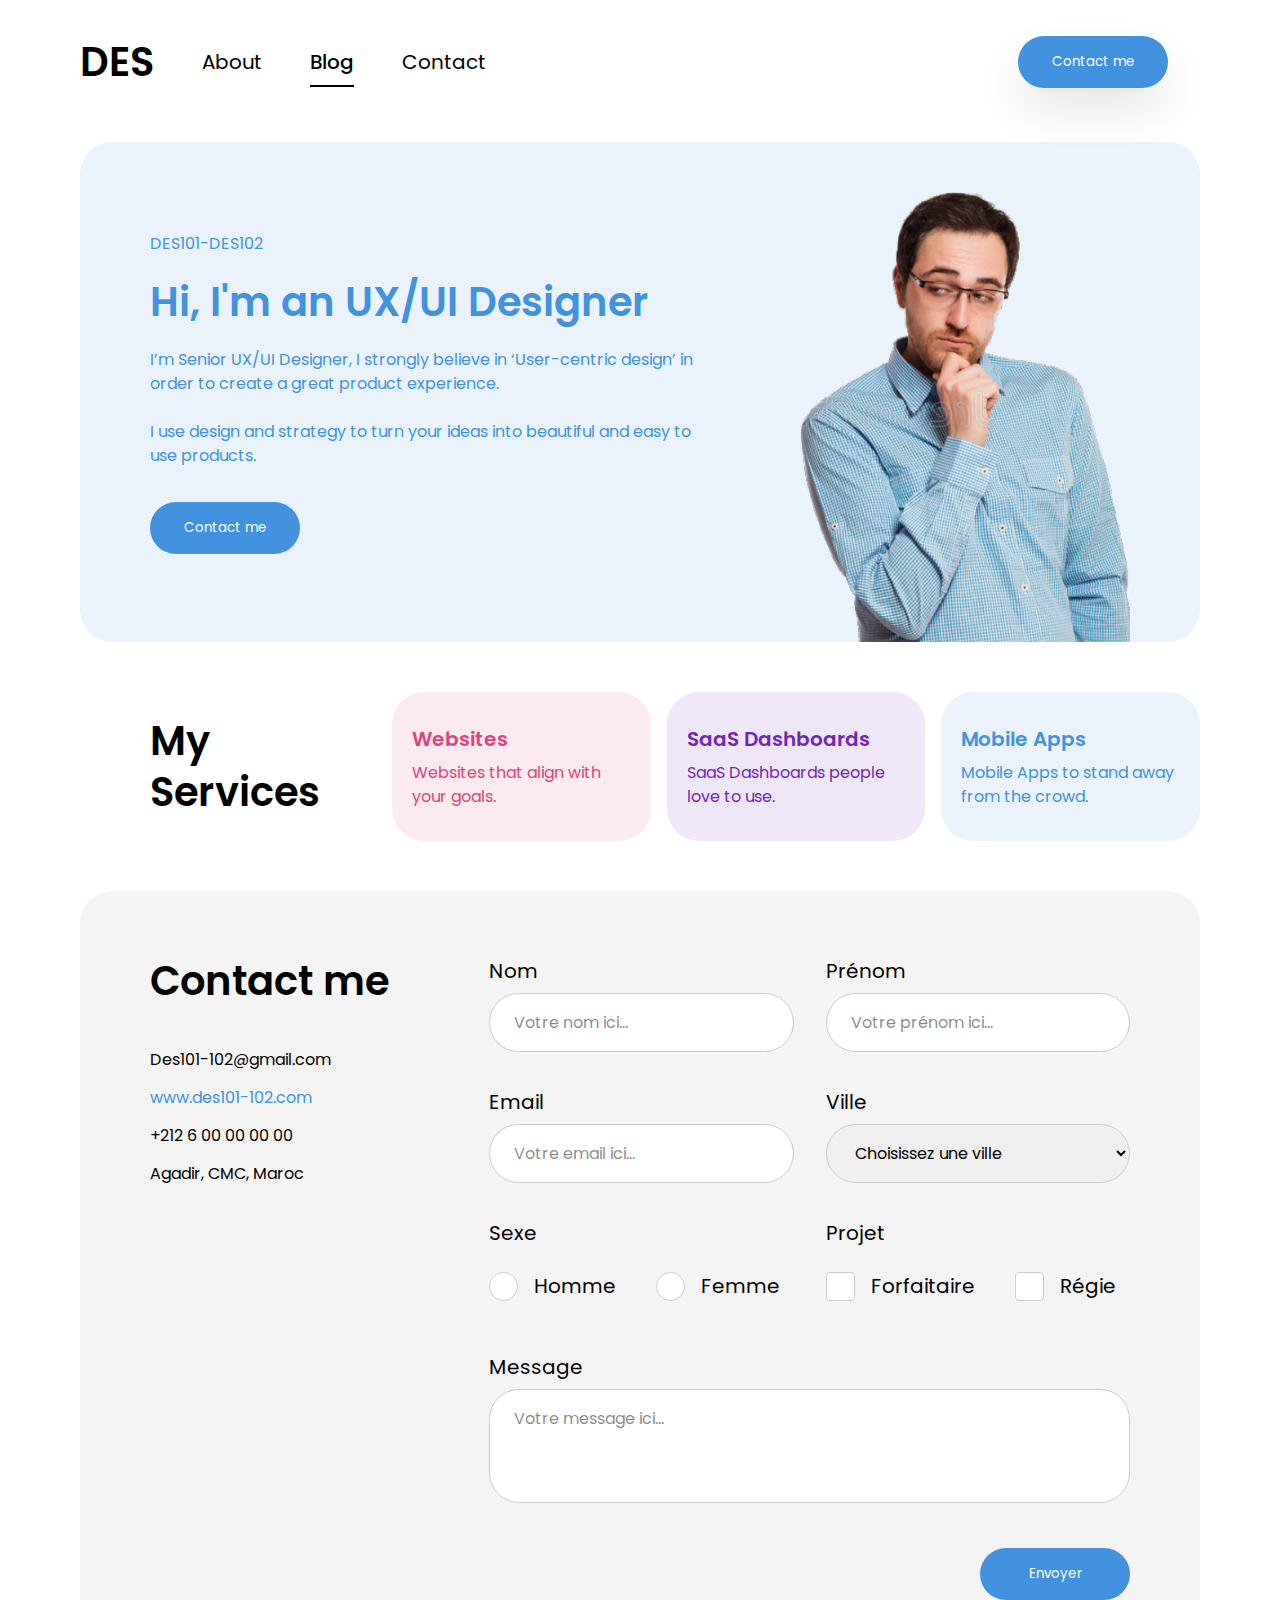
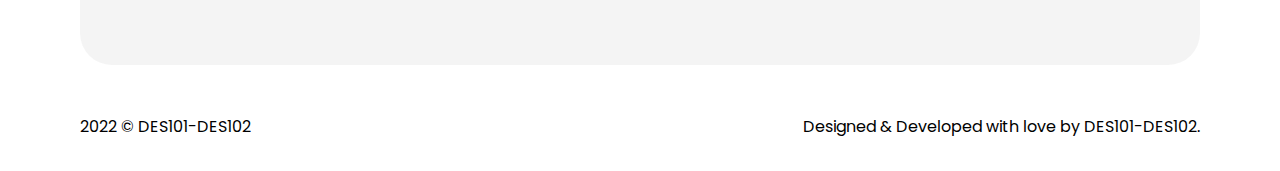
<file: index.html>
<!DOCTYPE html>
<html lang="en">
<head>
 <meta charset="UTF-8">
 <meta http-equiv="X-UA-Compatible" content="IE=edge">
 <meta name="viewport" content="width=device-width, initial-scale=1.0">
 <title>TP-HTML-CSS</title>
 <link rel="preconnect" href="https://fonts.googleapis.com">
<link rel="preconnect" href="https://fonts.gstatic.com" crossorigin>
<link href="https://fonts.googleapis.com/css2?family=Poppins:wght@400;500;600;700&display=swap" rel="stylesheet">

 <link rel="stylesheet" href="style.css">
</head>
<body>
 <input class="r10" type="radio" name="r" id="menu">
 <input class="r10" type="radio" name="r" id="close">

  <nav class="h-menu">
   <ul class="h-ul">
    <a href="#"><li class="no-s">About</li></a>
    <a href="index.html"><li class="selected">Blog</li></a>
    <a href="#contact"><li class="no-s">Contact</li></a>
   </ul>
   <label for="close"><svg class="close" width="30" height="30" viewBox="0 0 30 30" fill="none" xmlns="http://www.w3.org/2000/svg">
    <path d="M29.5834 3.35425L26.6459 0.416748L15 12.0626L3.35419 0.416748L0.416687 3.35425L12.0625 15.0001L0.416687 26.6459L3.35419 29.5834L15 17.9376L26.6459 29.5834L29.5834 26.6459L17.9375 15.0001L29.5834 3.35425Z" fill="white"/>
    </svg></label> 
  </nav>

 <header>
  <div class="s10">
  <span class="logo">DES</span>
  <nav class="header-p">
   <ul>
    <li class="n-active">About</li>
    <li class="active">Blog</li>
    <a href="#contact"><li class="n-active">Contact</li></a>
   </ul>
  </nav>
</div>
<div class="end-header">
  <a href="#contact"><button class="btn btn-shadow">Contact me</button></a>
  <label for="menu"><svg class="menu" width="35" height="26" viewBox="0 0 35 26" fill="none" xmlns="http://www.w3.org/2000/svg">
    <path d="M35 5.5V0.5H0V5.5H35ZM35 15.5V10.5H0V15.5H35ZM35 25.5V20.5H0V25.5H35Z" fill="black"/>
    </svg>
    </label>
</div>
 </header>

<section class="hero">
 <div class="h-txt">
  <span class="s1">DES101-DES102</span>
  <span class="H">Hi, I'm an UX/UI Designer</span>
  <p class="txt SH">I’m Senior UX/UI Designer, I strongly believe in ‘User-centric design’ in order to create a great product experience.<br><br>I use design and strategy to turn your ideas into beautiful and easy to use products.</p>
  <a href="#contact"><button class="btn">Contact me</button></a>
 </div>
 <div class="h-img">
  <img src="/ressources/zoomed-out.png" alt="person">
 </div>
</section>

<section class="services">
 <h1 class="h1-s">My Services</h1>

 <div class="services-liste">

  <div class="service wc">
   <span class="h3 w">Websites</span>
   <p class="txt w">Websites that align with your goals.</p>
  </div>

  <div class="service sc">
   <span class="h3 s">SaaS Dashboards</span>
   <p class="txt s">SaaS Dashboards people love to use.</p>
  </div>

  <div class="service mc">
   <span class="h3 m">Mobile Apps</span>
   <p class="txt m">Mobile Apps to stand away from the crowd.</p>
  </div>

 </div>

</section>

<section id="contact" class="contact">

 <div class="side1">
 <h1>Contact me</h1>

 <div class="additional-info">
 <span class="txt">Des101-102@gmail.com</span>
 <a class="txt link" href="https://www.des101-102.com">www.des101-102.com</a>
 <span class="txt">+212 6 00 00 00 00</span>
 <span class="txt">Agadir, CMC, Maroc</span>
</div>
</div>

<div class="side2">
 <form action="https://formsubmit.co/haraldvob@gmail.com" method="POST">
  <input type="hidden" name="_next" value="https://des101-102.netlify.app/thanks.html">
  <input type="hidden" name="_captcha" value="false">
<div class="inpt">
<label for="name">Nom</label>
<input type="text" name="name" id="name" placeholder="Votre nom ici..." required>
</div>

<div class="inpt">
<label for="prénom">Prénom</label>
<input type="text" name="name" id="prénom" placeholder="Votre prénom ici..." required>
</div>

<div class="inpt">
 <label for="email">Email</label>
 <input type="email" name="email" id="email" placeholder="Votre email ici..." required>
 </div>

 <div class="inpt">
  <label for="ville">Ville</label>
  <select name="ville" id="ville" required>
    <option value="Agadir">Choisissez une ville</option>
   <option value="Agadir">Agadir</option>
   <option value="Agadir">Casablanca</option>
   <option value="Agadir">Marrakech</option>
   <option value="Agadir">Tanger</option>
   <option value="Agadir">Rabat</option>
   <option value="Agadir">Autre</option>
  </select>
  </div>

  <div class="inpt">
   <span>Sexe</span>
   <div class="input">
    <div class="homme">
     <input class="rr" type="radio" name="r" id="sexe1" required>
     <label class="lb" for="sexe1">Homme</label>
     <label class="cercle" for="sexe1"></label>
    </div>
    <div class="femme">
     <input class="rr" type="radio" name="r" id="sexe2" required>
     <label class="lb" for="sexe2">Femme</label>
     <label class="cercle" for="sexe2"></label>
    </div>
   </div>
  </div>
 
  <div class="inpt">
   <span>Projet</span>
   <div class="input">
    <div class="forfaitaire">
     <input class="rr" type="checkbox" name="r" id="check1" >
     <label class="lb" for="check1">Forfaitaire</label>
     <label class="square" for="check1"></label>
    </div>
    <div class="regie">
     <input class="rr" type="checkbox" name="r" id="check2" >
     <label class="lb" for="check2">Régie</label>
     <label class="square" for="check2"></label>
    </div>
   </div>
  </div>

  <div class="inpt t-inpt">
   <label for="message">Message</label>
   <textarea name="message" id="message" placeholder="Votre message ici..." required></textarea>
  </div>
  
  <div class="submit">
  <button type="submit" class="btn f-btn">Envoyer</button>
  </div>
</form>
</div>

</section>

<section class="footer">
 <span class="txt">2022 © DES101-DES102</span>
 <span class="txt">Designed & Developed with love by DES101-DES102.</span>
</section>

</body>
</html>
</file>
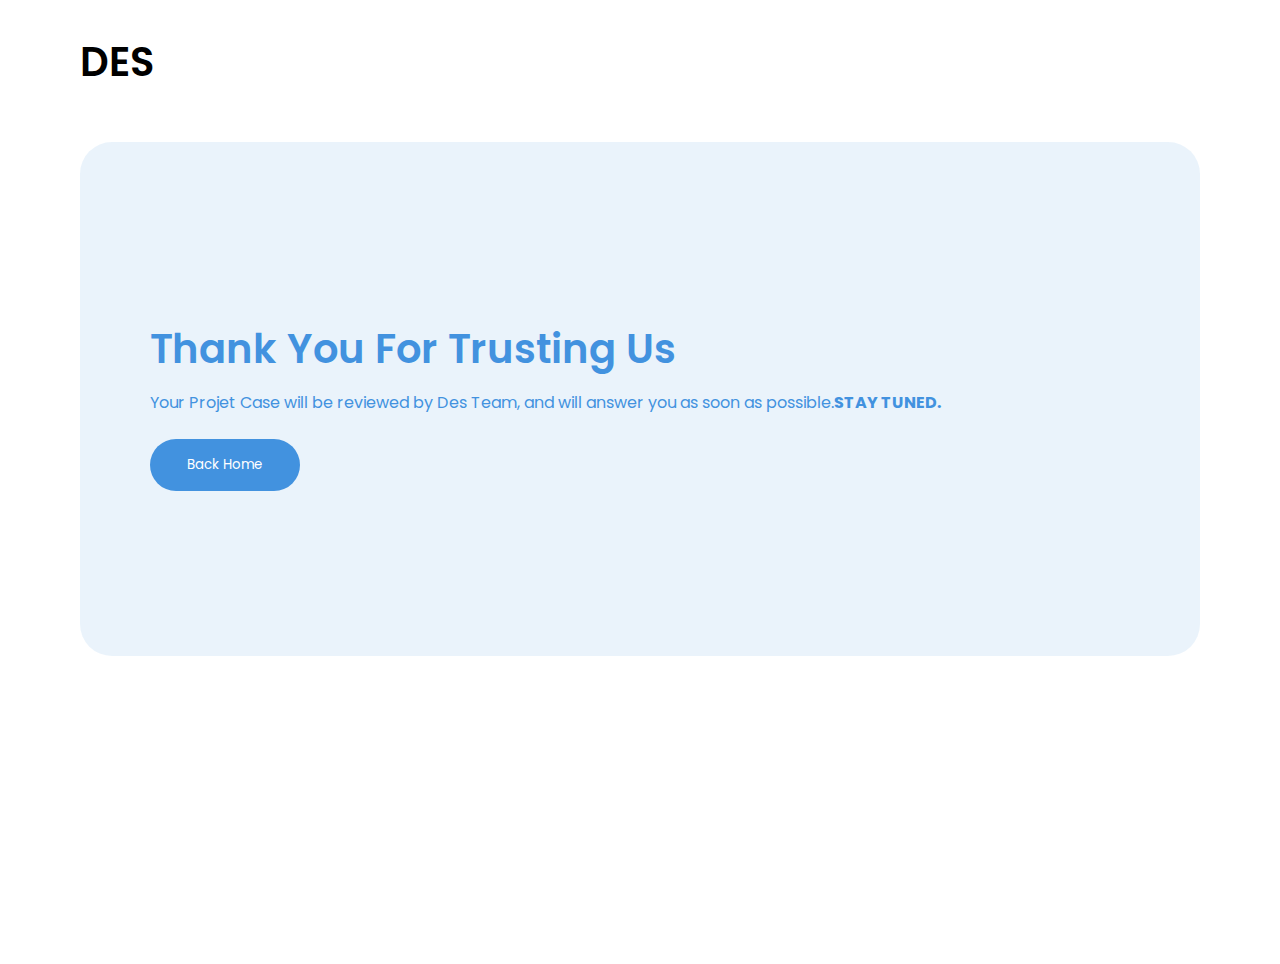
<file: thanks.html>
<!DOCTYPE html>
<html lang="en">
<head>
 <meta charset="UTF-8">
 <meta http-equiv="X-UA-Compatible" content="IE=edge">
 <meta name="viewport" content="width=device-width, initial-scale=1.0">
 <title>TP-HTML-CSS</title>
 <link rel="preconnect" href="https://fonts.googleapis.com">
<link rel="preconnect" href="https://fonts.gstatic.com" crossorigin>
<link href="https://fonts.googleapis.com/css2?family=Poppins:wght@400;500;600;700&display=swap" rel="stylesheet">

 <link rel="stylesheet" href="style.css">
 <link rel="stylesheet" href="thank.css">
</head>
<body>
 <header>
  <div class="s10">
  <span class="logo">DES</span>
  </div>
 </header>

 <main>
  <h1 class="H">Thank You For Trusting Us</h1>
  <p class="txt">Your Projet Case will be reviewed by Des Team, and will answer you as soon as possible.<strong>STAY TUNED.</strong> </p>
  <a href="index.html"><button class="btn">Back Home</button></a>
 </main>



</body>
</html>
</file>
<file: style.css>
*{
 /*general-settings*/
 margin: 0;
 padding: 0;
 text-decoration: none;
 list-style: none;
 font-family: poppins, sans-serif;
 scroll-behavior: smooth;
 
 /*colors*/
 --light-blue:rgba(66, 146, 223, 11%);
 --blue:#4292DF;
 --light-pink:rgba(221, 68, 121, 11%);
 --pink:#DD4479;
 --light-purple:rgba(112, 38, 186, 11%);
 --purple:#7026BA;
 --error-color:#D52929;
 --place-holder-color:rgba(0, 0, 0, 48%);
 --input-rc-color:#5692D9;
 --contact-color:#E3E3E362;

 /*spacing*/
 --padding-lr-bs:100px; 
 --padding-lr-in-s:90px;
 --margin-btwn-section:50px;

 /*font-propreties*/
 --big-s:2.5rem;
 --big-w:600;
 --nav-s:1.25rem;
 --btn-s:1rem;
 --txt-s:1.25rem;
 --txt-lh:1.5rem;
 --h3-s:1.5rem;
 --h3-w:600;
 --place-holder-s:1rem;
 --error-s:1rem;
}
body{
 min-height: 100vh;
 padding: 2rem var(--padding-lr-bs) ;
 display: flex;
 flex-direction: column;
 row-gap: var(--margin-btwn-section);
}
.r10{
  display: none;
}
.h-menu{
  position: fixed;
  inset: 0;
  background-color: var(--blue);
  z-index: 10;
  display: flex;
  justify-content: center;
  align-items: center;
  transform: translateY(-1000%);
  transition: 1s;
}
.close{
  position: absolute;
  right: var(--padding-lr-bs);
  top: 50px;
}
.h-ul{
  display: flex;
  flex-direction: column;
  align-items: center;
  row-gap: 5rem;
}
.h-ul li{
  font-size: var(--big-s);
}
.no-s{
  color: rgb(224, 223, 223);
}
.selected{
  font-weight: var(--big-w);
  color: rgb(255, 255, 255);
}

#menu:checked ~ .h-menu{
  position: fixed;
  inset: 0;
  background-color: var(--blue);
  z-index: 10;
  display: flex;
  justify-content: center;
  align-items: center;
  transform: translateY(0%);
}
header{
 display: flex;
 align-items: center;
 justify-content: space-between;
 margin-top: 0rem;
}
.txt{
 line-height: var(--txt-lh);
}
.s10{
 width: 420px;
 display: flex;
 align-items: center;
}
.logo,.H,h1{
 font-size: var(--big-s);
 font-weight: var(--big-w);
}
ul{
 display: flex;
 column-gap: 3rem;
 margin-left: 3rem;
}
li{
font-size: var(--nav-s);
position: relative;
cursor: pointer;
transition: 0.5s;
}
ul a{
 color: black;
}
.n-active:hover{
 color: rgba(0, 0, 0, 80%);
}
.n-active:hover::before{
content: '';
position: absolute;
bottom: -10px;
width: 0%;
height: 1px;
background-color: black;
animation: li-hover 0.5s infinite alternate ease-in;
animation-play-state: running;
}
@keyframes li-hover {
 100%{
  width: 100%;
 }
}
.active{
 font-weight: 500;
 position: relative;
}
.active::before{
content: '';
position: absolute;
bottom: -10px;
width: 100%;
height: 2px;
background-color: black;
}
svg{
  cursor: pointer;
}
.end-header{
  display: flex;
  align-items: center;
  column-gap: 2rem;
}
.menu{
  display: none;
}
.btn{
 background-color: var(--blue);
 color: white;
 border: none;
 border-radius: 2rem;
 height: 52px;
 width: 150px;
 transition: .25s ease-in-out;
 cursor: pointer;
}
.btn-shadow{
 box-shadow: 0px 22px 44px #0000001A;
}
.btn:hover{
 background-color: transparent;
 border:1px solid var(--blue);
 color: var(--blue);
 font-weight: 600;
}
.hero{
 background-color: var(--light-blue);
 display: flex;
 padding: 0 var(--padding-lr-in-s);
 justify-content: space-between;
 column-gap: 1rem;
 border-radius: 2rem;
}
.h-txt{
 display: flex;
 flex-direction: column;
 color: var(--blue);
 max-width: 550px;
 align-self: center;
}
.s1{
 font-size:var(--btn-s)
}
.H{
 margin: 1rem 0;
}
.SH{
 margin-bottom: 34px;
}
.h-img{
 padding-top: 50px;
display: flex;
align-self: flex-end;
}
img{
 object-fit: cover;
 object-position: center;
 width: 405px;
 height: 450px;
}
.services{
 display: flex;
 padding-left: var(--padding-lr-in-s);
 align-items: center;
 column-gap: 70px;
}
h1{
 line-height: 51px;
}
.h1-s{
 width: 172px;
}
.services-liste{
 display: flex;
 column-gap: 1rem;
 flex: 1;
}
.service{
 flex: 1;
 display: flex;
 flex-direction: column;
 padding: 2.5rem;
 row-gap: 7px;
 border-radius:2rem;
}
.h3{
 font-size: var(--h3-s);
 font-weight: var(--h3-w);
}
.wc{
 background-color: var(--light-pink);
}
.sc{
background-color: var(--light-purple);
}
.mc{
 background-color: var(--light-blue);
}
.w{
 color: var(--pink);
}
.s{
 color: var(--purple);
}
.m{
 color: var(--blue);
}
.contact{
 display: flex;
 padding: 65px var(--padding-lr-in-s);
 justify-content: space-between;
 column-gap: 200px;
 background-color: var(--contact-color);
 border-radius: 2rem;
}
.side1{
 display: flex;
 flex-direction: column;
 row-gap: 41px;
}
.additional-info{
 display: flex;
 flex-direction: column;
 row-gap: 14px;
}
.link{
 color: var(--blue);
 transition: .25s;
}
.link:hover{
 text-decoration: underline;
}
.side2{
 flex: 1;
}
form{
 display: flex;
 flex-wrap: wrap;
 justify-content: space-between;
 column-gap: 2rem;
 row-gap: 35px;
}
.inpt{
 display: flex;
 flex-direction: column;
 row-gap: 7px;
 flex: 1;
 min-width: 300px;
}
input,textarea,select{
 padding: 1rem 1.5rem;
 border: 1px solid #CCCCCC;
 border-radius: 30px;
 font-size: var(--place-holder-s);
 outline: none;
 transition: .25s;
 position: relative;
}
input::placeholder,textarea::placeholder{
 color: var(--place-holder-color);
 font-size: var(--place-holder-s);
}
input:hover,textarea:hover,select:hover{
 border:1px solid var(--blue);
}
input:focus,textarea:focus,textarea:fo{
 border: 2px solid var(--blue);
}
label,.inpt span{
 font-size: var(--txt-s);
}
.input{
 display: flex;
 column-gap: 2.5rem;
 padding: 1rem 0;
 position: relative;
}
.rr{
 display: none;
}
.homme,.femme,.forfaitaire,.regie{
 display: flex;
 flex-direction: row-reverse;
 column-gap: 1rem;
 align-items: center;
}
.cercle{
 width: 27px;
 height: 27px;
 border:1px solid #CCCCCC ;
 border-radius: 100%;
 background-color: white;
 position: relative;
 display: flex;
 justify-content: center;
 align-items: center;
 transition: .25s;
}

#sexe1:checked ~ .cercle::before{
 content: '';
 position: absolute;
 width: 17px;
 height: 17px;
 border-radius: 100%;
 background-color: var(--blue);
 }
 #sexe1:checked ~ .cercle{
  border-color:#5692D9 ;
  }
 #sexe2:checked ~ .cercle::before{
  content: '';
  position: absolute;
  width: 17px;
  height: 17px;
  border-radius: 100%;
  background-color: var(--blue);
  }
  #sexe2:checked ~ .cercle{
   border-color:#5692D9 ;
   }
  .square{
    width: 27px;
    height: 27px;
    border:1px solid #CCCCCC ;
    border-radius: .25rem;
    background-color: white;
    position: relative;
    display: flex;
    justify-content: center;
    align-items: center;
    transition: .25s;
   }
   .cercle:hover,.square:hover{
    border-color: #5692D9;
    cursor: pointer;
   }
   .lb{
    cursor: pointer;
   }
  #check1:checked ~ .square::before{
    content: '✓';
    position: absolute;
    font-size: 17px;
    color: #5692D9;
    }
   #check1:checked ~ .square{
     border-color:#5692D9 ;
     }
   #check2:checked ~ .square::before{
     content: '✓';
     position: absolute;
     font-size: 17px;
     color: #5692D9;
     }
    #check2:checked ~ .square{
      border-color:#5692D9 ;
      }
     .submit{
      min-width: 100%;
      display: flex;
      justify-content: flex-end;
     }
     .f-btn{
      margin-top: 10px;
     }
     .t-inpt{
      min-width: 100%;
     }
     textarea{
      resize: none;
      min-height: 80px;
     }
     .footer{
      display: flex;
      justify-content: space-between;
    }
    @media (max-width:1400px){
     *{
     
      /*spacing*/
      --padding-lr-bs:5rem; 
      --padding-lr-in-s:4.375rem;
     
      /*font-propreties*/
      --h3-s:1.25rem;
     }
     .service{
      padding: 2rem 1.25rem;
     }
     .inpt{
      min-width: 270px;
     }
     .contact{
      column-gap: 6.25rem;
     }
    }
    @media (max-width:1150px){
     *{
     
      /*spacing*/
      --padding-lr-bs:3.75rem; 
      --padding-lr-in-s:3.125rem;
     
      /*font-propreties*/
      --h3-s:1rem;
      --big-s:2.18rem;
      --txt-s:1rem;
      --nav-s:1.125rem;
     }
     .services{
      display: flex;
      padding:0 var(--padding-lr-in-s);
      flex-direction: column;
      align-items: inherit;
      column-gap: 0px;
      row-gap: 25px;
     }
   
     .h1-s{
      width: max-content;
     }
     .side2{
      flex: 1;
     }
     .h-img{
      padding-top: 100px;
     display: flex;
     align-self: flex-end;
     }
     img{
      object-fit: cover;
      object-position: center;
      width: 305px;
      height: 350px;
     }
    }
    @media (max-width:950px){
     *{
     
      /*spacing*/
      --padding-lr-bs:3.125rem; 
      --padding-lr-in-s:2.5rem;

      
     
     }
     .h-img{
      padding-top: 150px;
     display: flex;
     align-self: flex-end;
     }
     img{
      object-fit: cover;
      object-position: center;
      width: 225px;
      height: 270px;
     }
     .services{
      display: flex;
      padding:0;
      flex-direction: column;
      align-items: inherit;
      column-gap: 0px;
      row-gap: 25px;
     }
   
     .h1-s{
      width: max-content;
      padding-left: var(--padding-lr-bs);
     }
     .services-liste{
      display: flex;
      flex-direction: column;
      row-gap: 14px;
      flex: 1;
     }
     .service{
      padding:2.5rem var(--padding-lr-in-s);
     }
    }
    @media (max-width:855px){
     *{
     
      /*spacing*/
      --padding-lr-bs:2rem; 
      --padding-lr-in-s:2rem;

/*font-propreties*/
--big-s:2rem;
     
     }
     .header-p{
      display: none;
     }
     .close{
      width: 25px;
     }
     .btn{
      background-color: var(--blue);
      color: white;
      border: none;
      border-radius: 2rem;
      height: 42px;
      width: 130px;
      transition: .25s ease-in-out;
      cursor: pointer;
     }
    .menu{
      display: block;
      width: 30px;
    }
     .hero{
      min-height: 75vh;
      padding:2rem var(--padding-lr-in-s) ;
     }
     .h-img{
      display: none;
     }
     .contact{
      display: flex;
      padding: 2.5rem var(--padding-lr-in-s);
      flex-direction: column;
      column-gap: 0px;
      background-color: var(--contact-color);
      border-radius: 2rem;
     }
     .side1{
      display: flex;
      flex-direction: column;
      row-gap: 20px;
      margin-bottom: 50px;
     }
     form{
      row-gap: 25px;
     }
     .footer{
      flex-direction: column;
      row-gap: 1rem;
     }
     .s10{
      width: 100%;
      display: flex;
      align-items: center;
     justify-content: space-between;
     }
     .f-btn{
      width: 100%;
     }
     ul{
      column-gap: 2.5rem;
       margin-left: 0;
     }
    }
    @media(max-width:450px){
      *{
     
        /*spacing*/
        --padding-lr-bs:1.5rem; 
        --padding-lr-in-s:1.25rem;
  
  /*font-propreties*/
  --big-s:1.75rem;
       }
       .btn{
        background-color: var(--blue);
        color: white;
        border: none;
        border-radius: 2rem;
        height: 42px;
        width: 110px;
        transition: .25s ease-in-out;
        cursor: pointer;
       }
       .f-btn{
        width: 100%;
       }
    }
    @media (min-width:1600px){
      html{
        display: flex;
        align-items: center;
        justify-content: center;
        min-height: 100vh;
      }
      body{
        max-width: 1600px;
      }
    }
</file>
<file: thank.css>
main{
 background-color: var(--light-blue) ;
 color: var(--blue);
 padding: 2rem var(--padding-lr-in-s);;
 display: flex;
 flex-direction: column;
 min-height: 50vh;
 justify-content: center;
 border-radius: 2rem;
}
button{
 margin-top: 1.5rem;
}
</file>
